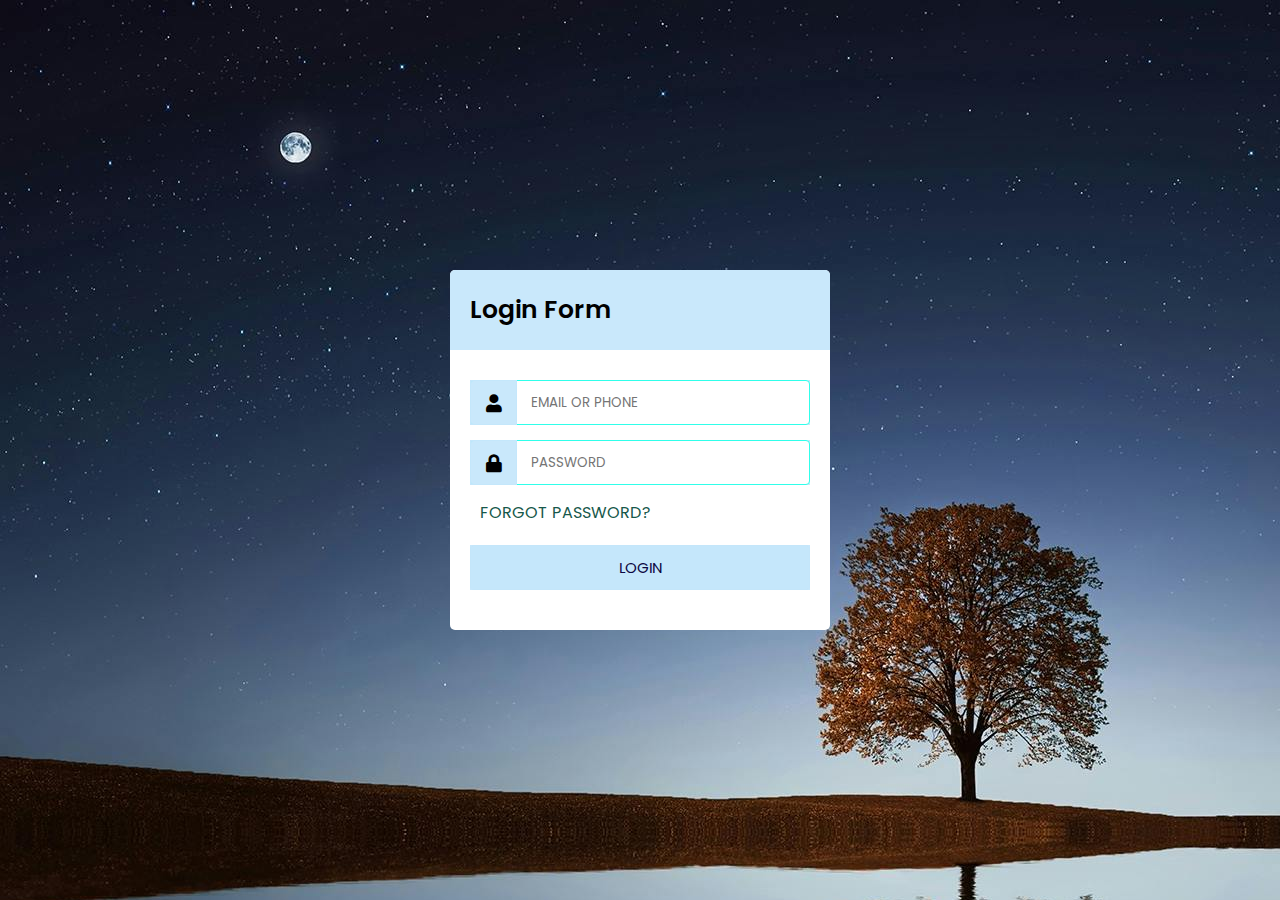
<file: index.html>
<!DOCTYPE html>
<html lang="en">
<head>
    <meta charset="UTF-8">
    <meta name="viewport" content="width=device-width, initial-scale=1.0">
    <title>Login Form</title>
    <link rel="stylesheet" href="style.css">
    <link rel="stylesheet" href="https://cdnjs.cloudflare.com/ajax/libs/font-awesome/5.15.2/css/all.min.css"/>
</head>
<body>
    <div class="wrapper">
        <div class="title"><span>Login Form</span></div>
           <form action="#">         
             <div class="row">
              <i class="fas fa-user"></i>
                <input type="text"placeholder="EMAIL OR PHONE" required>
      </div>
      <div class="row">
        <i class="fas fa-lock"></i>
          <input type="text"placeholder="PASSWORD" required>
</div>
      <div class="pass"><a href="#">FORGOT PASSWORD?</a></div>
      <div class="row button">
        <input type="submit"value="LOGIN">
        
</div>

        </form>
    </div>
    
</body>
</html>
</file>
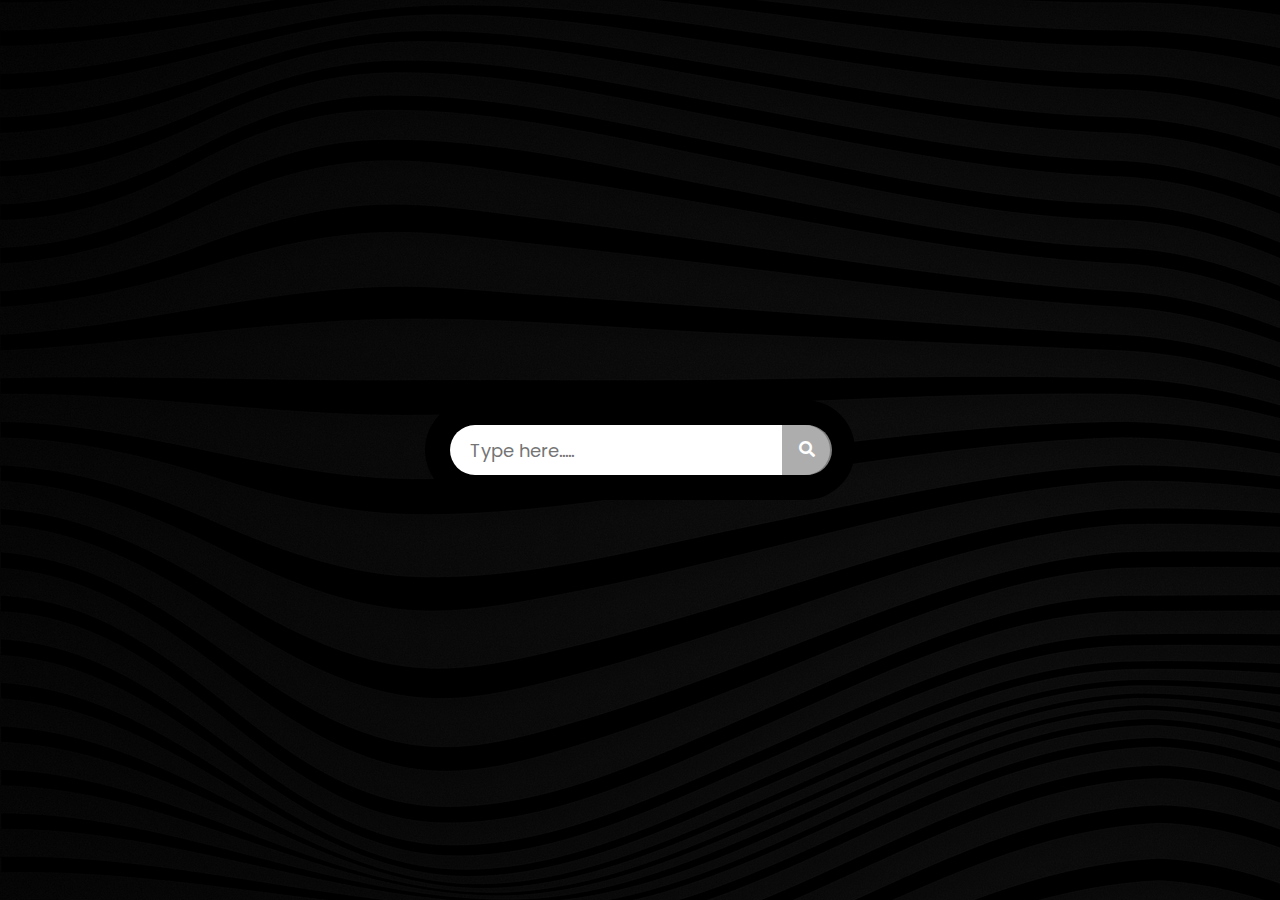
<file: page3.html>
<!DOCTYPE html>
<html lang="en">
<head>
    <meta charset="UTF-8">
    <meta name="viewport" content="width=device-width, initial-scale=1.0">
    <title>search bar</title>
    <link rel="stylesheet" href="styleee.css">
    <link rel="stylesheet" href="https://cdnjs.cloudflare.com/ajax/libs/font-awesome/5.15.2/css/all.min.css"/>
</head>
<body>
    <div class="box">
        
        <div class="search-box">
          <input type="#" placeholder="Type here.....">
            <label for="check" class="icon">
                <i class="fas fa-search"></i>
            </label>
            
        </div>
    </div>
    
</body>
</html>
</file>
<file: style.css>
@import url('https://fonts.googleapis.com/css2?family=Poppins:wght@200;300;400;500;600;700&display=swap');
*{
  margin: 0;
  padding: 0;
  box-sizing: border-box;
  font-family: 'Poppins', sans-serif;
}
html,body{
  display: grid;
  place-items:center ;
  background: url(pexels-pixabay-268533.jpg);
  HEIGHT: 100VH;
  WIDTH: 100%;

  

}
.wrapper{
  background-color: #fff;
  border-radius:5px;
  width:380px;
  backface-visibility: hidden;
}
.wrapper .title{
  background:rgba(196, 230, 251, 0.92);
  padding-left: 20px;
  border-radius: 5px 5px 0 0;

  line-height: 80px;
  font-weight: 600;
  font-size: 25px;

}
.wrapper form{
  padding: 30px  20px 25px 20px;
}
.wrapper form .row{
  height: 45px;
  margin-bottom: 15px;
  background:rgba(196, 230, 251, 0.92);
  position: relative;
}
.wrapper form .row input{
  height: 100%;
  width: 100%;
  padding-left: 60px;
  border-radius: 4px;
  border: 1px solid rgb(47, 255, 234);
}
.wrapper form .row i{
  position: absolute;
  height: 100%;
  width: 47px;
  font-size: 18px;
  background: #fff;
  background:rgba(196, 230, 251, 0.92);
  border: 1px solid  rgba(196, 230, 251, 0.92);
  align-items: center;
  justify-content: center;display: flex;
}
.wrapper form .button input{
  padding-right: 60px;
  font-size: 15px;
  font-weight: 400;
  background:rgba(196, 230, 251, 0.92);
  border: 1px solid  rgba(196, 230, 251, 0.92);
  cursor: pointer;
  color: #0c0842;

}
.wrapper form .pass{
  margin: 10px;
  padding-bottom: 10px;
  
}
.wrapper form .pass a{
  text-decoration: none;
  color: rgb(23, 88, 75);
}

.wrapper form .pass a:hover{
  text-decoration: underline;

}
h1{
  text-align: end;
  font-size: 15px;

}
</file>
<file: styleee.css>
@import url('https://fonts.googleapis.com/css2?family=Poppins:wght@200;300;400;500;600;700&display=swap');
*{
  margin: 0;
  padding: 0;
  box-sizing: border-box;
  font-family: 'Poppins', sans-serif;
}
body{
    align-items: center;
    justify-content: center;
    display: flex;
    height: 100vh;
    width: 100%;
    background: url(bg.png);
}
.box{
     max-width: 400px;
    width: 100%;
}
.box .search-box{
    position: relative;
   height: 50px;
    width: 380px;
    box-shadow:  0 0 0 25px ;
    margin: auto;
    border-radius: 25px;

}
.search-box input{
position:absolute;
height: 100%;
width: 100%;
border-radius: 25px;
outline: none;
border: none;
font-size: 18px;
padding-left:20px ;

}
.box .icon{
    position:absolute;
    right: -2px;
    top: 0;
    width: 50px;
    background: #9b9b9bd2;
    height: 100%;
    border-radius: 0 25px 25px 0;
    line-height: 50px;
    text-align: center;
    color: #fff;
}
</file>
